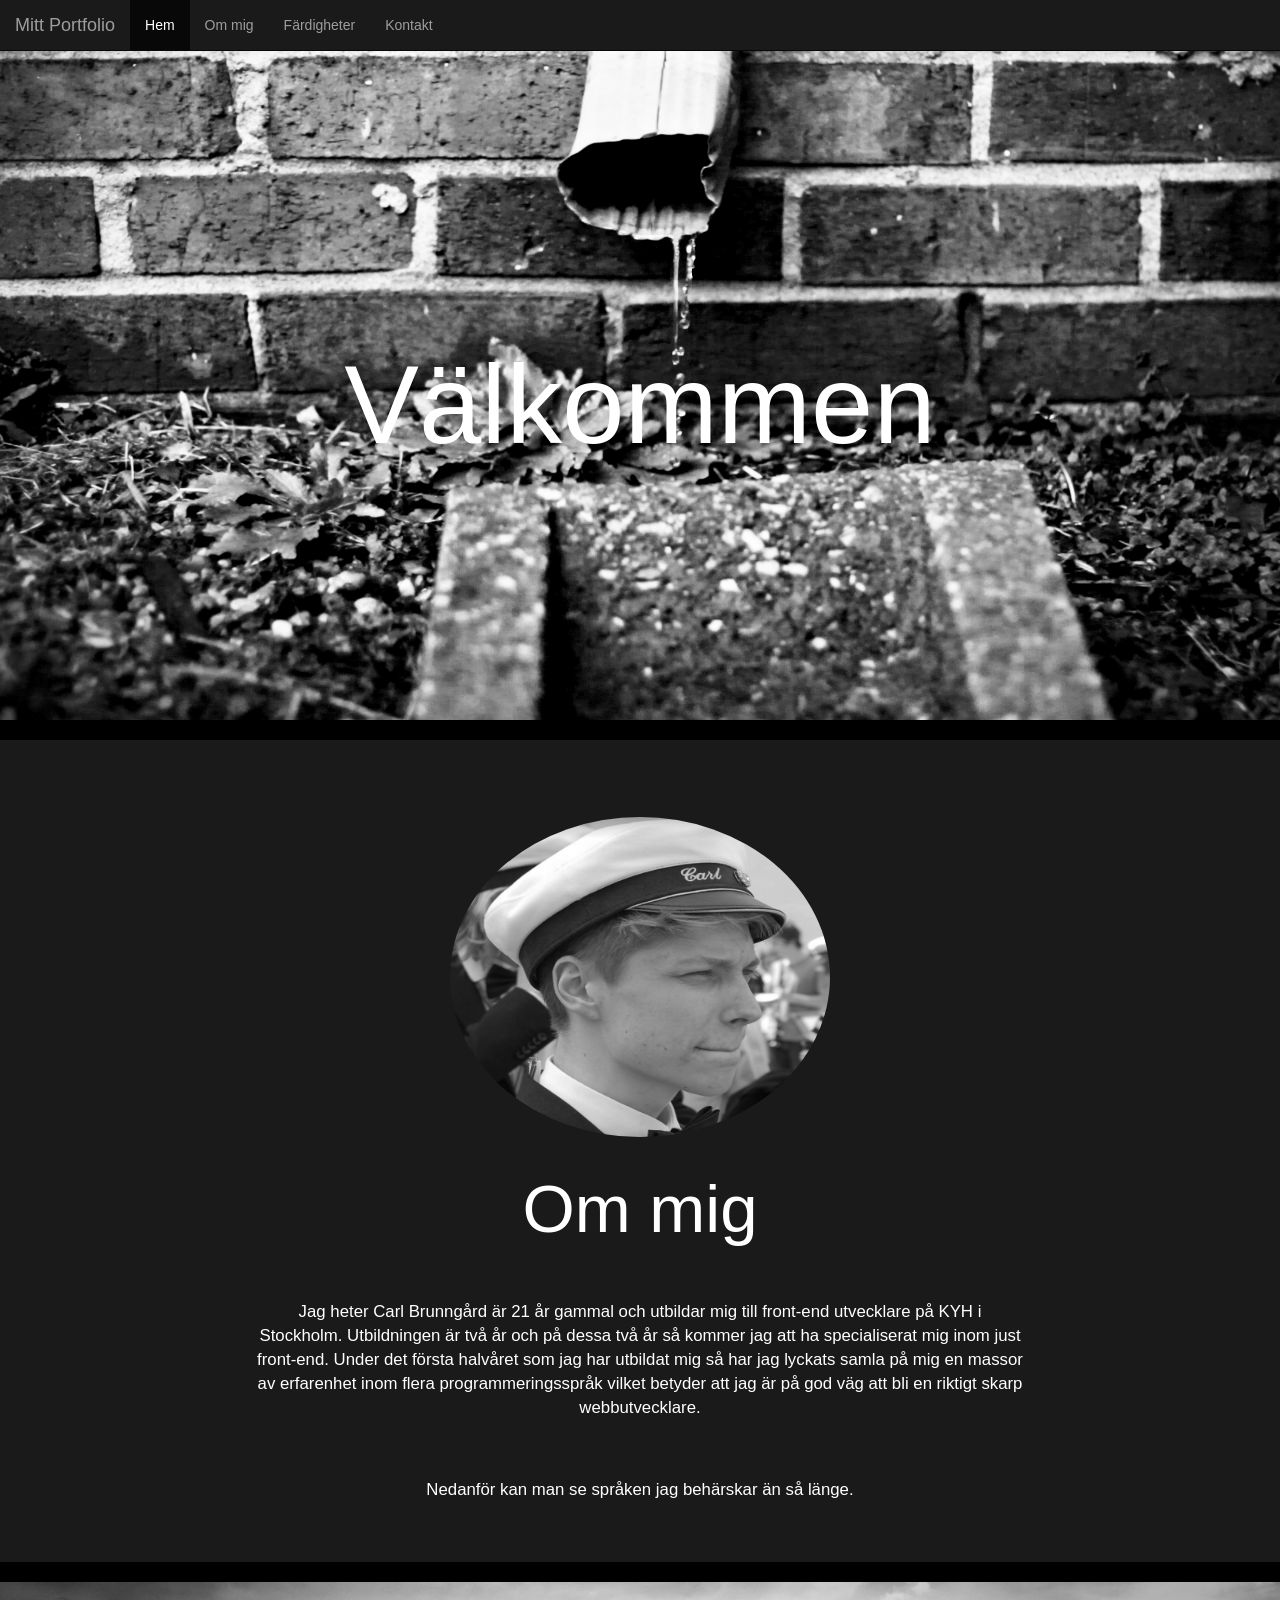
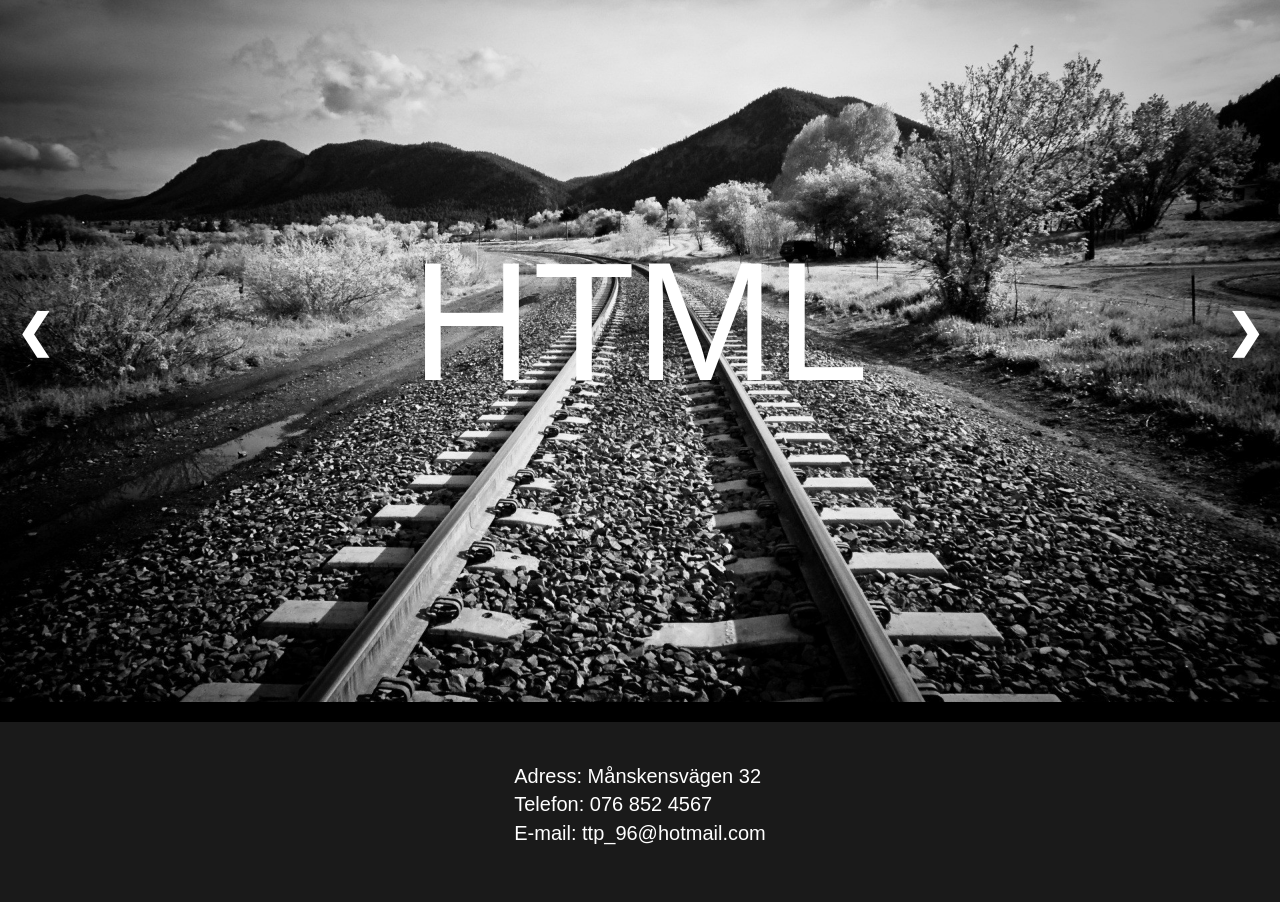
<file: index.html>
<!doctype html>
<html>
<head>
<meta charset="utf-8">
<meta name="viewport" content = "windth=device-width, initial-scale=1">
<link rel="stylesheet" href="portfoliocss/style.css"/>
<link rel="stylesheet" href="https://maxcdn.bootstrapcdn.com/bootstrap/3.3.7/css/bootstrap.min.css">
<link href="https://fonts.googleapis.com/css?family=Oswald" rel="stylesheet">
<script src="https://ajax.googleapis.com/ajax/libs/jquery/3.2.1/jquery.min.js"></script>
<script src="https://maxcdn.bootstrapcdn.com/bootstrap/3.3.7/js/bootstrap.min.js"></script>
<title>Mitt portfolio</title>
</head>
<body>
  <!--Start of content-->
  <!--Start of welcome seciton-->
   <nav class="navbar navbar-inverse navbar-fixed-top">
  <div class="container-fluid">
    <div class="navbar-header">
      <a class="navbar-brand" href="#">Mitt Portfolio</a>
    </div>
    <ul class="nav navbar-nav">
      <li class="active"><a href="#">Hem</a></li>
      <li><a href="#aboutme">Om mig</a></li>
      <li><a href="#slideshow-container">Färdigheter</a></li>
      <li><a href="#footer">Kontakt</a></li>
    </ul>
  </div>
</nav>
<section class = "picture-box">
<div class = "picturetext1">Välkommen</div>
<img src = "runningwater.gif" alt ="running water down a pipe">
</section>
<!--End of welcome section-->
<!--Start of about me section-->
<section id = "aboutme">
  <div class = "aboutmecontent1">
    <img src = "portfoliobild3.png" alt = "picture of a man">
    <h1>Om mig</h1>
    <p>Jag heter Carl Brunngård är 21 år gammal och utbildar mig till front-end utvecklare på KYH i Stockholm.
    Utbildningen är två år och på dessa två år så kommer jag att ha specialiserat mig inom just front-end.
    Under det första halvåret som jag har utbildat mig så har jag lyckats samla på mig en massor av
    erfarenhet inom flera programmeringsspråk vilket betyder att jag är på god väg att bli en riktigt skarp webbutvecklare.
    </p>
    <br>
    <br>
    <p> Nedanför kan man se språken jag behärskar än så länge.
  </div>
</section>
<!--End of about me section-->
<!--Start of skills section-->
<div id="slideshow-container">
  <div class ="mySlides fade">
    <img src ="bild1.jpg" alt= "picture of a railroad" style="width:100%">
    <div class="text">HTML</div>
</div>
<div class ="mySlides fade">
<img src="bild2.jpg" alt= "picture of road" style="width:100%">
<div class="text">CSS</div>
</div>
<div class="mySlides fade">
<img src="bild3.png" alt ="picture in a forest" style ="width:100%">
<div class="text">JS</div>
</div>
<a class="prev" onclick="plusSlides(-1)">&#10094;</a>
<a class="next" onclick="plusSlides(1)">&#10095;</a>
<noscript class = "noscript1">Mina färdigheter är: Html, Css och Javascript</noscript>
</div>
<!-- End of skills section-->
<!--Start of contact section-->
<footer id = "footer">
  <div class ="contact">
      <p>Adress: Månskensvägen 32<br />Telefon: 076 852 4567<br /> E-mail: ttp_96@hotmail.com</p>
    </div>
</footer>


<!--End of contact section-->
 <script  src="portfoliojs/javascript.js"></script>
 <script src="portfoliojs/zenscroll-min.js"></script>
</body>
</html>
</file>
<file: portfoliocss/style.css>
html, body {
  height: 100%;
  margin: 0;
  padding: 0;
  border: 0;
}
/*Welcome box with picture start*/
.container-fluid{
  background-color: #1a1a1a;
  margin: 0;
}
.picture-box img{
box-sizing: border-box;
max-width: 100%;
font-size: 21px;
text-align: center;
-webkit-animation: fadein 4s;
}
@keyframes fadein {
from { opacity: 0; }
to   { opacity: 1; }
}
.picturetext1{
position: absolute;
top: 45%;
left: 50%;
transform: translate(-50%, -50%);
color: white;
font-size: 8em;
-webkit-animation: fadein 8s;
}
/*Welcome box with picture end*/
/*About me content start*/
#aboutme{
  display: flex;
  background-color: #1a1a1a;
  width: 100%;
  justify-content: center;
    border-top: 20px solid black;
  border-bottom: 20px solid black;
}
.aboutmecontent1{
  width: 60%;
  text-align: center;
  color: white;
  font-size: 1.2em;
  padding-bottom: 50px;
}
.aboutmecontent1 img{
position: sticky;
width: 380px;
height: 320px;
border-radius: 50%;
filter: grayscale(100%);
margin-top: 10%;
margin-bottom: 2%;
}
.aboutmecontent1 h1{
  font-size: 4em;
  margin-bottom: 7%;
}
/*About me content end*/
/*My skills start*/
* {box-sizing:border-box}
#slideshow-container {
  max-width: 100%;
  position: relative;
  margin: auto;
  background-color: white:
}
.mySlides {
    display: none;
}
.prev, .next {
  cursor: pointer;
  position: absolute;
  top: 45%;
  width: auto;
  margin-top: -22px;
  padding: 16px;
  color: white;
  font-weight: bold;
  font-size: 45px;
  transition: 0.6s ease;
  border-radius: 0 3px 3px 0;
}
.next {
  right: 0;
  border-radius: 3px 0 0 3px;
}
.prev:hover, .next:hover {
  background-color: rgba(0,0,0,0.8);
}
.text {
  color: white;
  font-size: 12em;
  padding: 8px 12px;
  position: absolute;
  bottom: 35%;
  width: 100%;
  text-align: center;
}
.fade {
  -webkit-animation-name: fade;
  -webkit-animation-duration: 1.5s;
  animation-name: fade;
  animation: fade 2s 1 forwards;
}
@-webkit-keyframes fade {
  from {opacity: .4}
  to {opacity: 1}
}
@keyframes fade {
  from {opacity: .4}
  to {opacity: 1}
}
.noscript1{
  font-size: 6em;
}
/*My skills End*/
/*Footer/contact start*/
#footer{
  display: flex;
  background-color: #1a1a1a;
  border-top: 20px solid black;
  width: 100%;
  height: 200px;
  justify-content: center;
}
.contact {
  color: #fff;
}

.contact p {
  font-size: 20px;
  padding-top: 40px;
}
/*Footer/contact end*/
/*Mobile responsive start*/
@media screen and (max-width: 1050px){
  .picturetext1{
    padding-bottom: 200px;
  }
}
@media screen and (max-width: 850px){
  .text{
    bottom: 25%;
    font-size: 8em
  }
}
@media screen and (max-width: 767px) {
.picturetext1{
font-size: 5em;
padding-top: 250px;
}
.picture-box{
  padding-top: 225px;
}
}
@media screen and (max-width: 640px) {
  .aboutmecontent1 img{
  position: sticky;
  width: 300px;
  height: 260px;
  border-radius: 50%;
  filter: grayscale(100%);
  margin-top: 7%;
  margin-bottom: 5%;
}
.picturetext1{
font-size: 4em;
padding-top: 100px;
}
.text{
  bottom: 17%;
  font-size: 8em
}
}
@media screen and (max-width: 500px) {
.aboutmecontent1 img{
position: sticky;
width: 170px;
height: 140px;
border-radius: 50%;
filter: grayscale(100%);
margin-top: 7%;
margin-bottom: 5%;
}
.aboutmecontent1 p{
font-size: 0.7em;
}
.aboutmecontent1 h1{
  font-size: 2.5em;
}
.picturetext1{
font-size: 4em;
padding-top: 100px;
}
.text{
  bottom: 15%;
  font-size: 6em
}
}
@media screen and (max-width: 375px) {
.picturetext1{
font-size: 4em;
padding-top: 100px;
}
.text{
  bottom: 23%;
  font-size: 5em
}.prev, .next {
  top: 38%;
}


}
@media screen and (max-width: 360px) {
.picturetext1{
font-size: 4em;
padding-top: 50px;
}
}
/*Mobile responsive end*/
</file>
